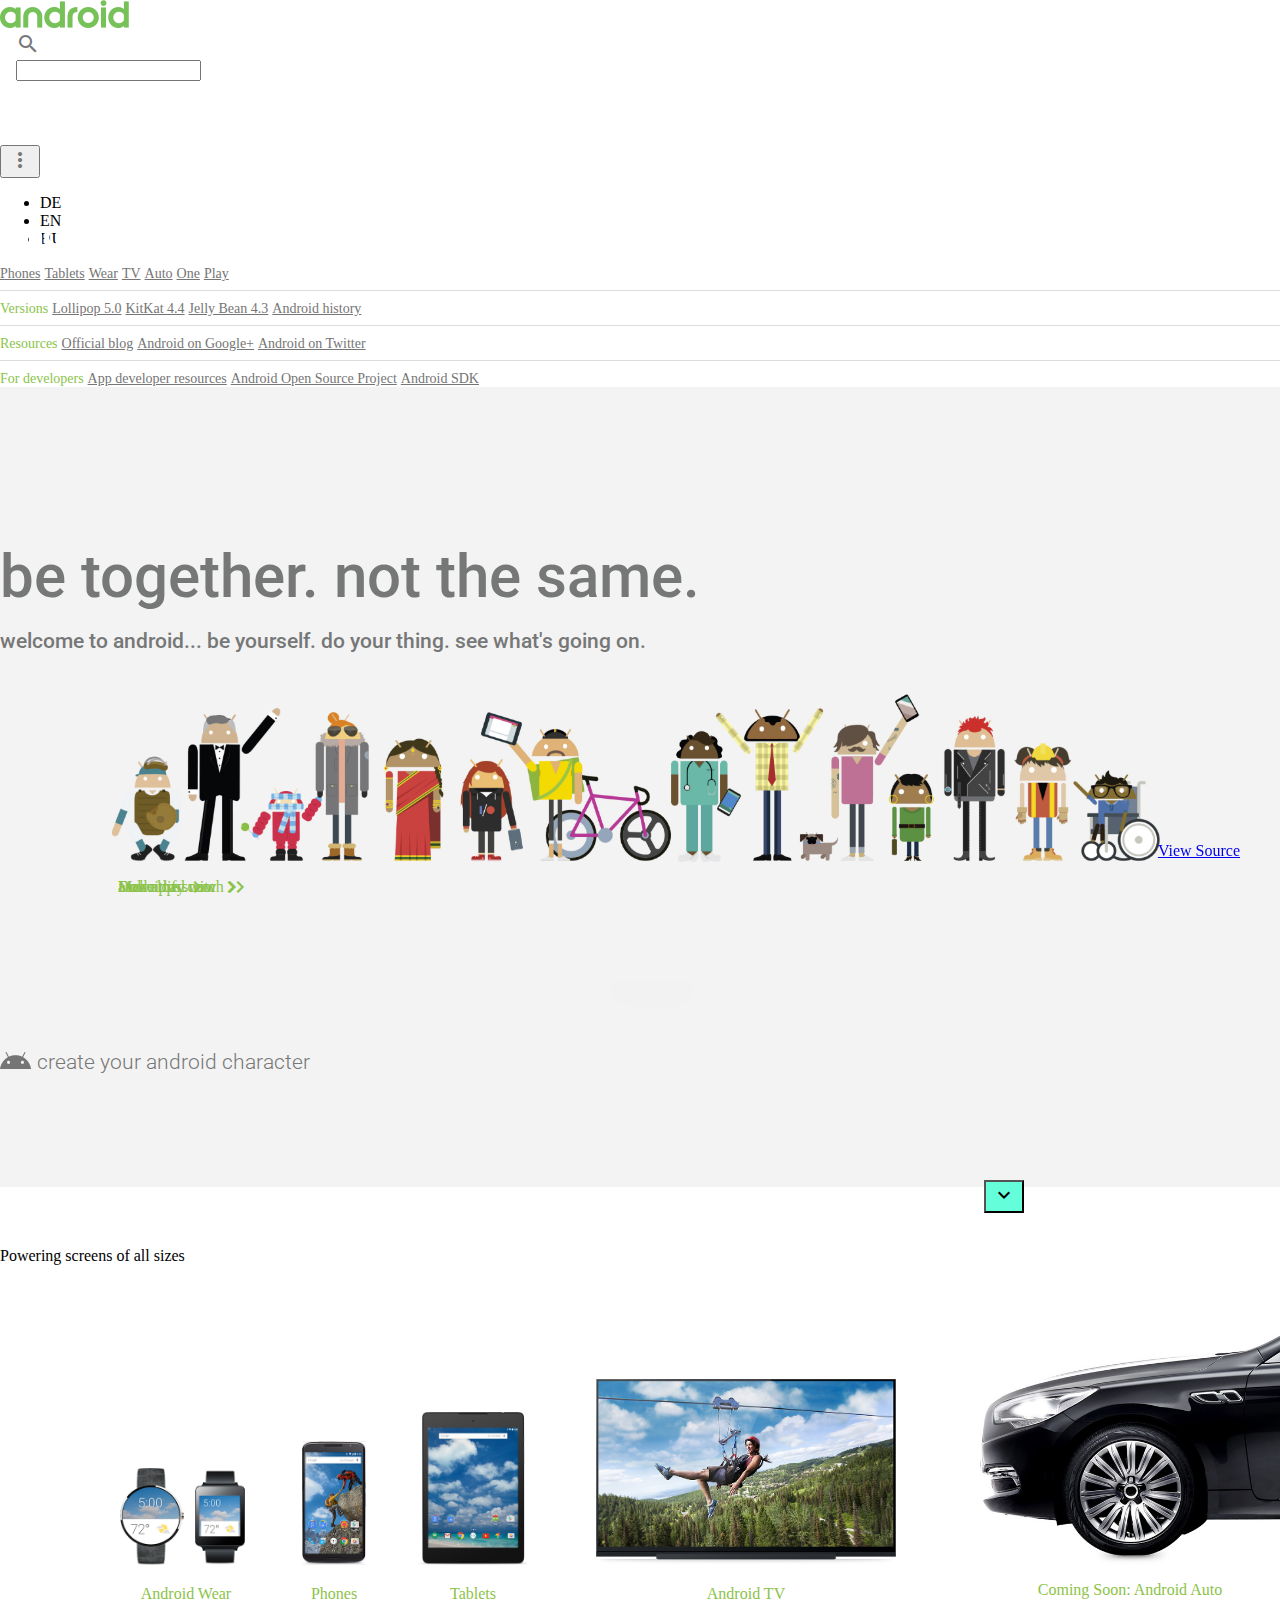
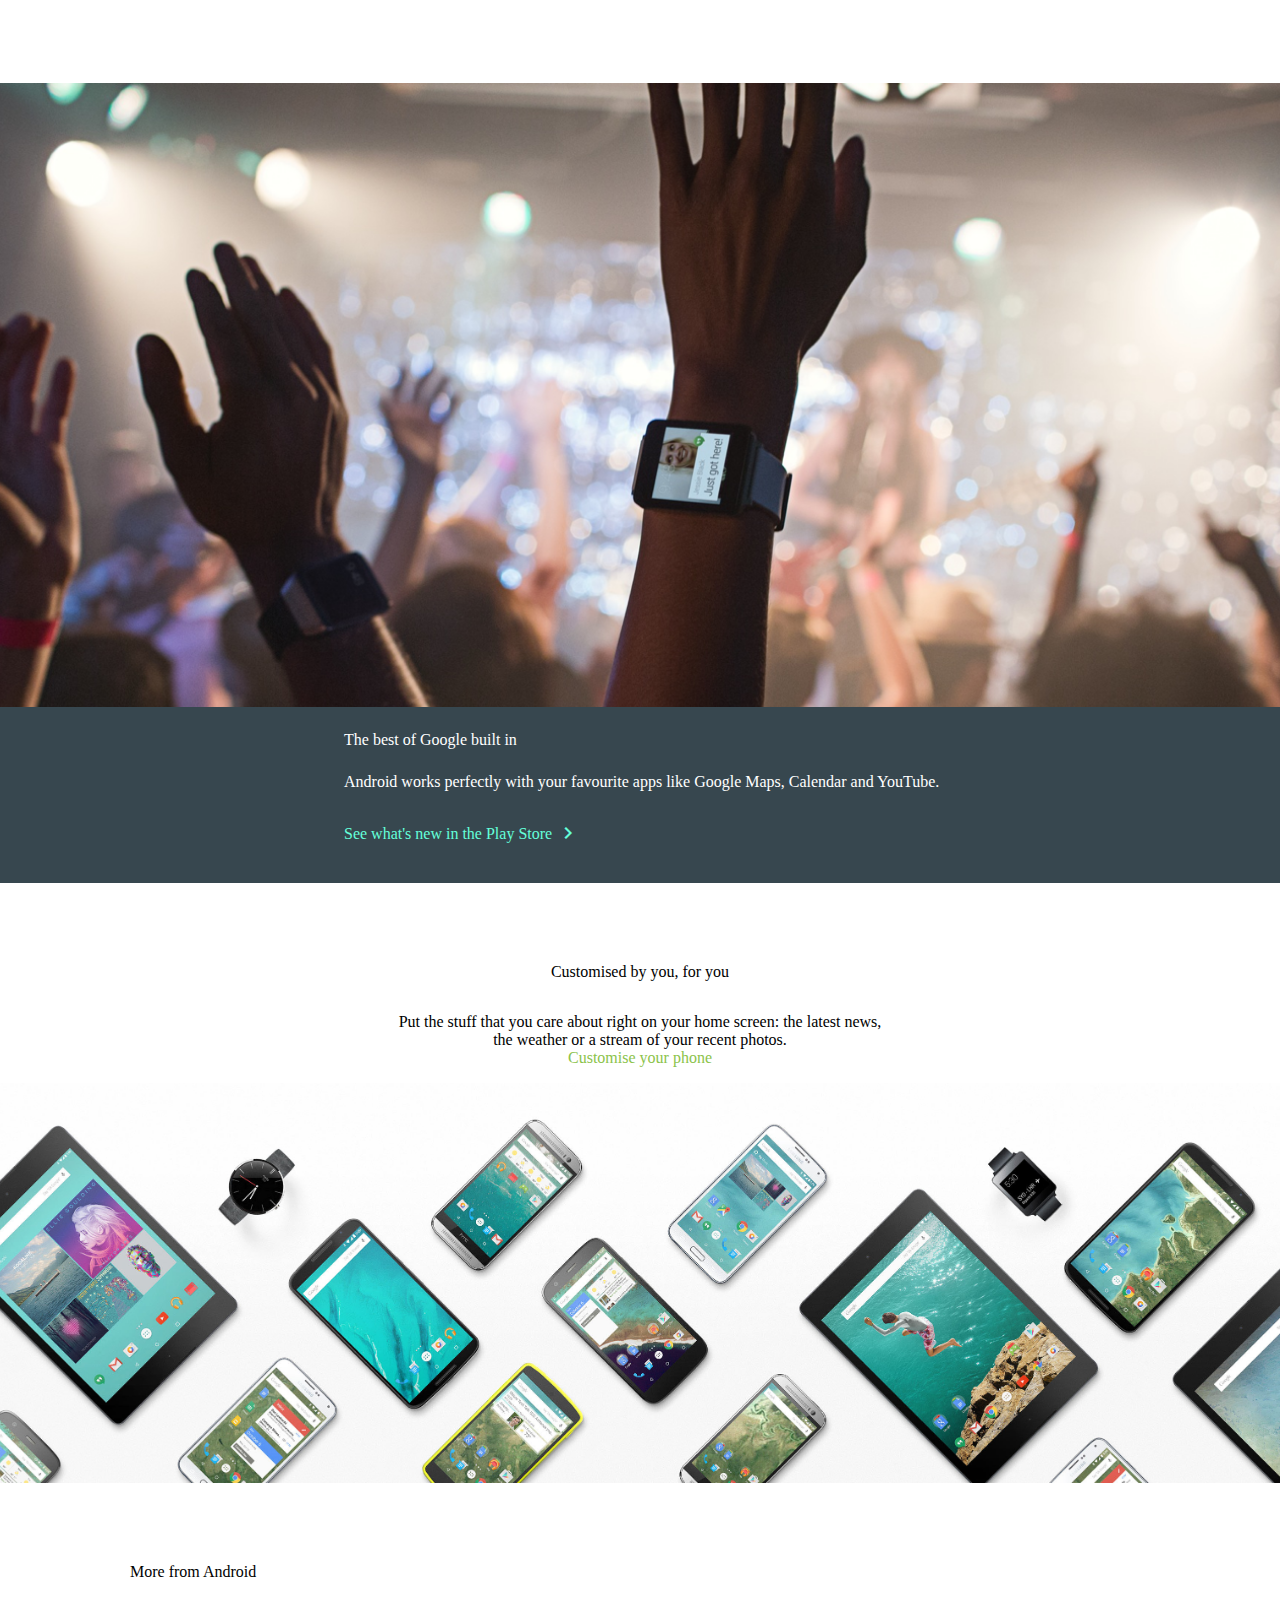
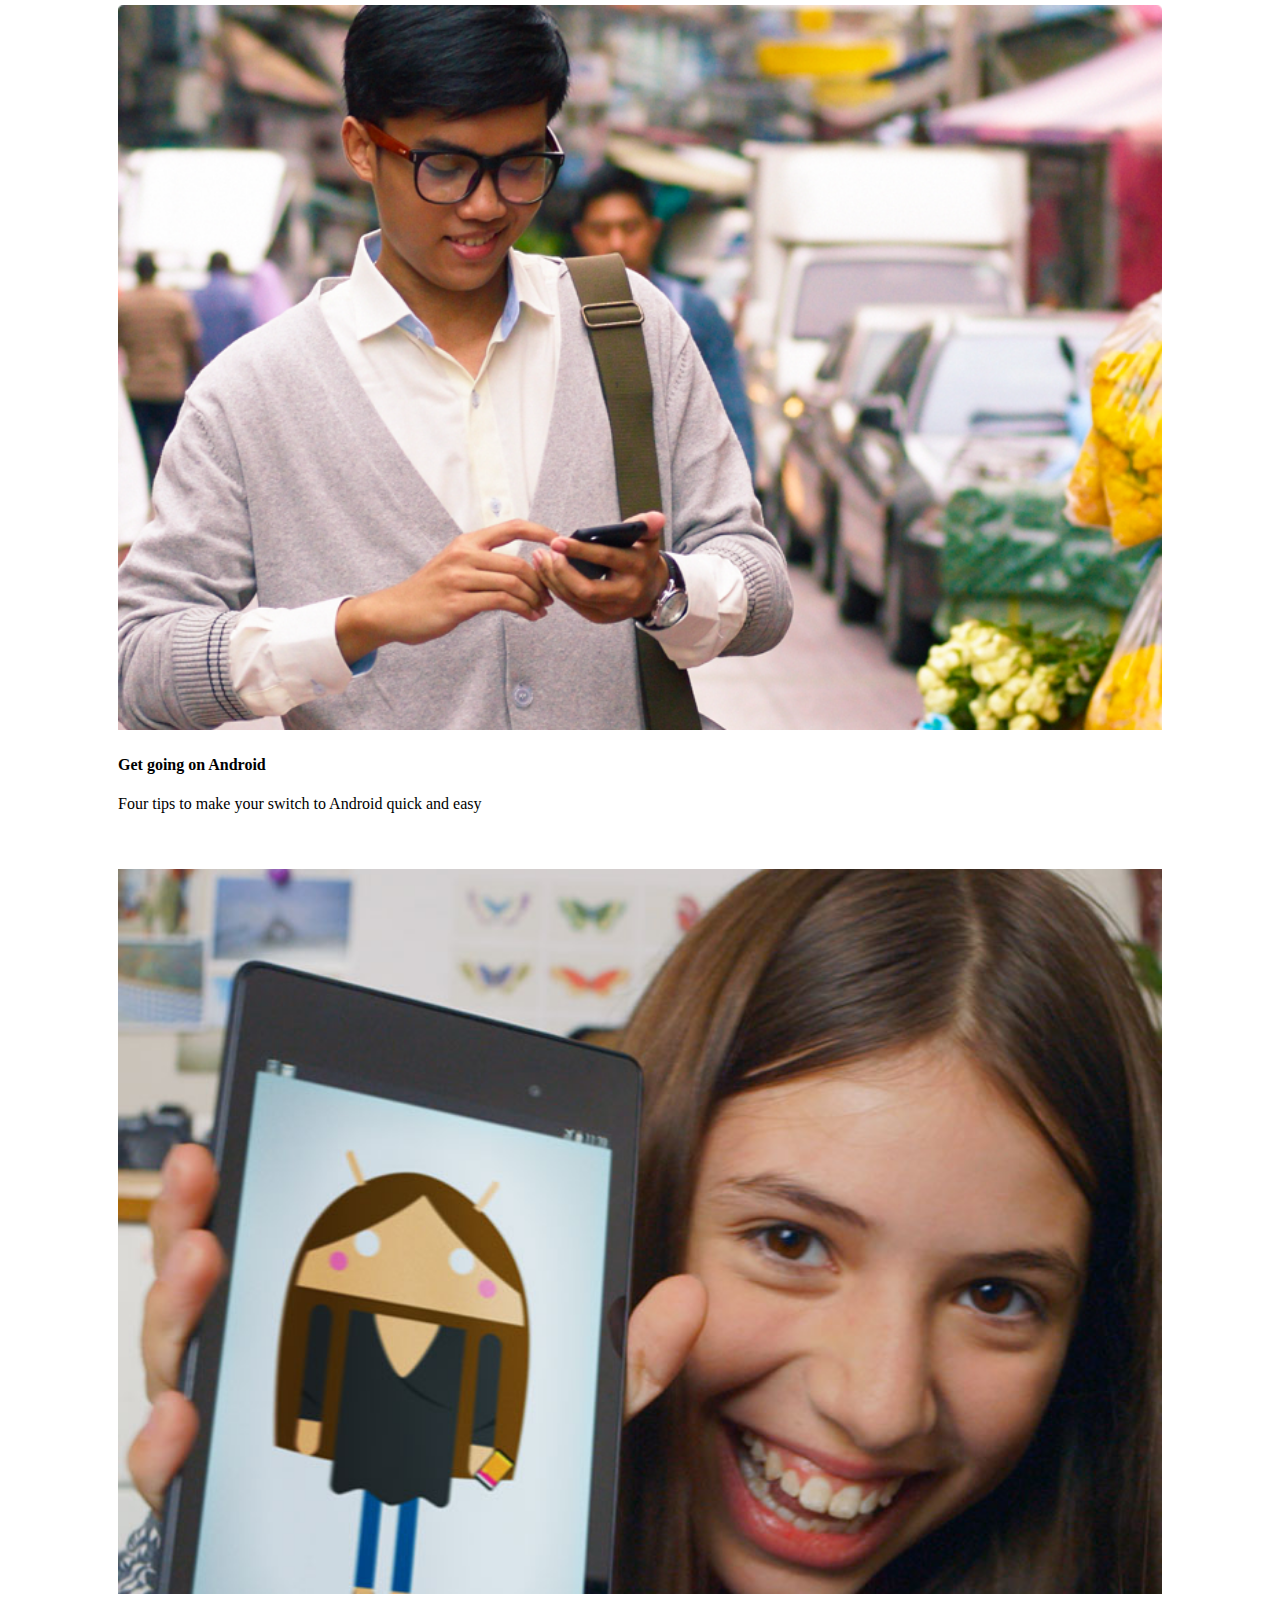
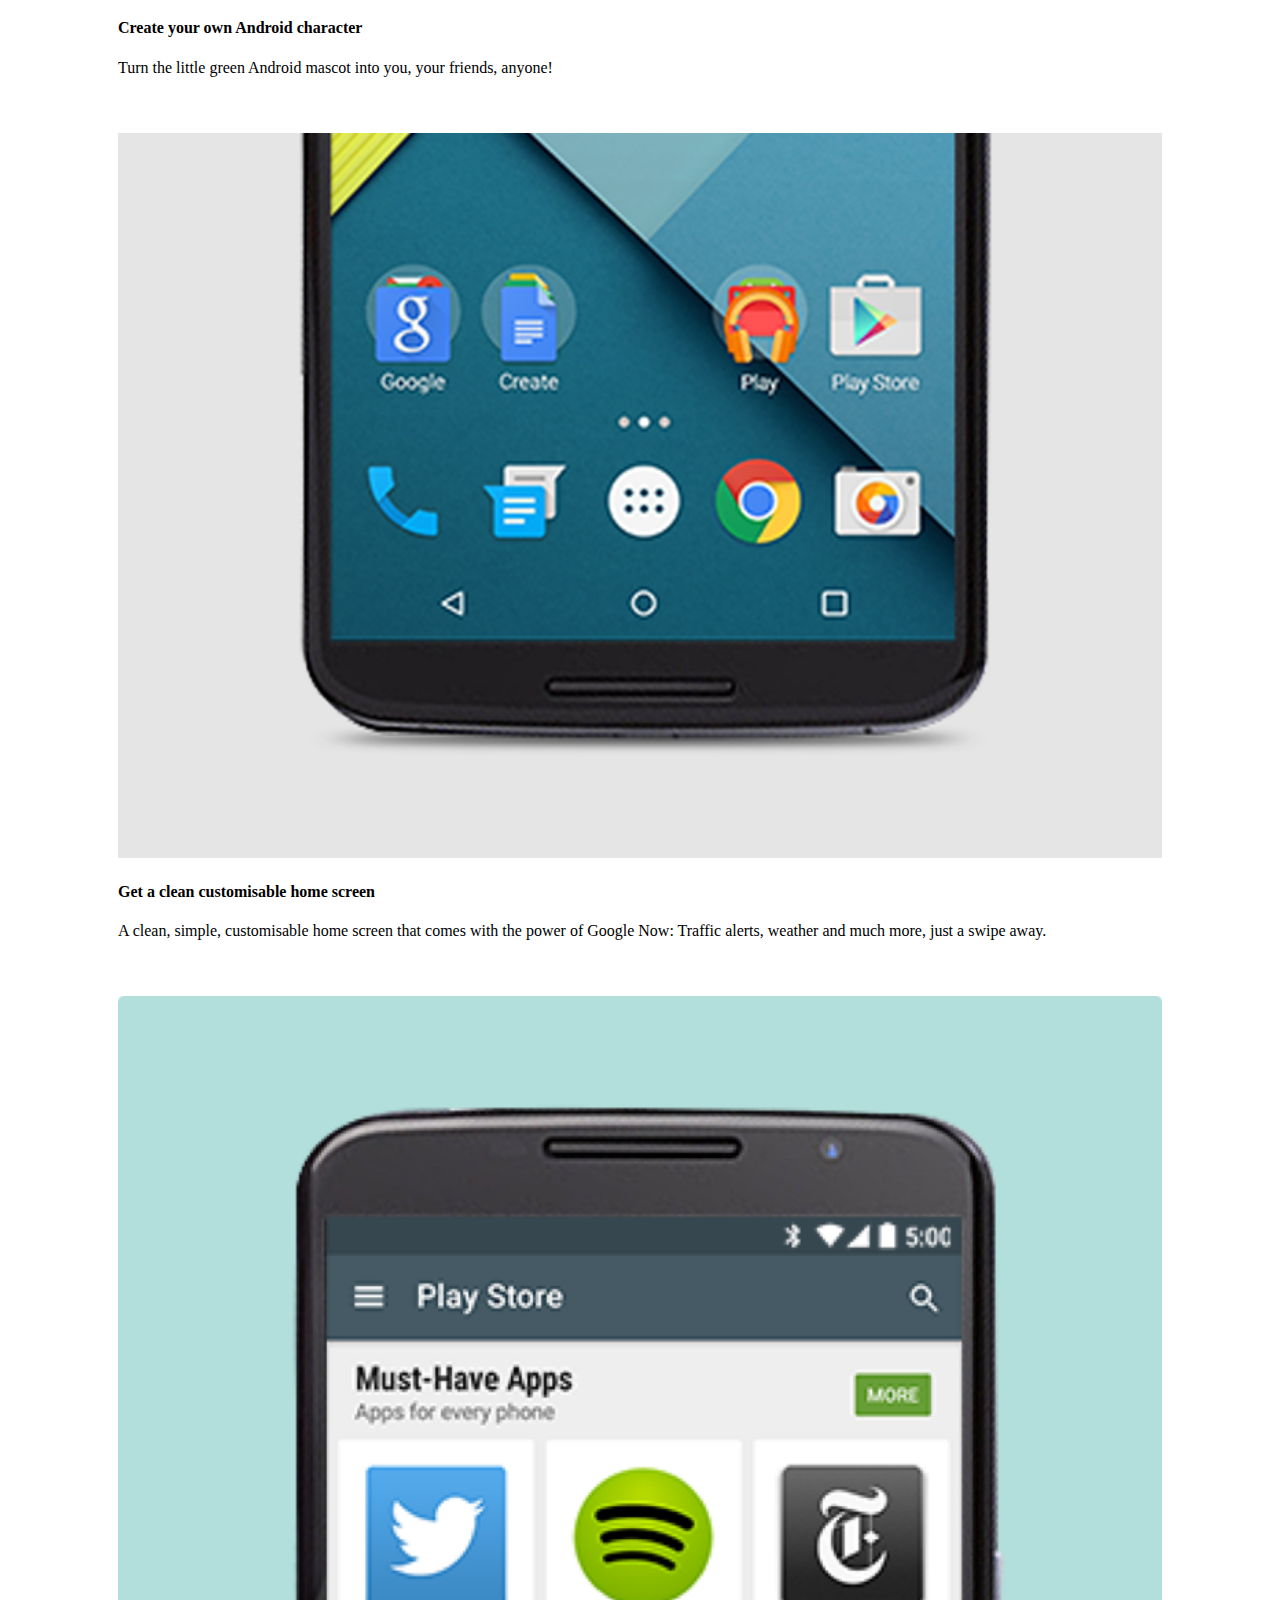
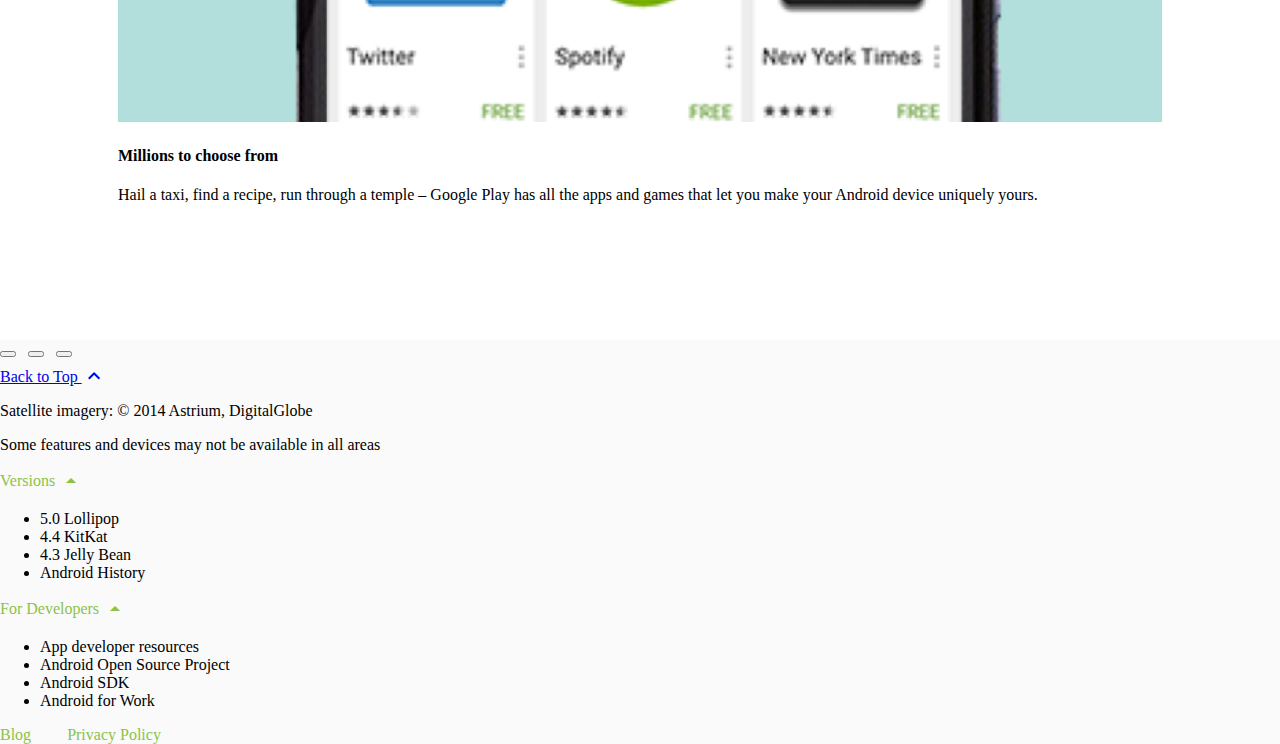
<file: examples/mdl-prototyp-org/index.html>
<!doctype html>
<!--
  Material Design Lite
  Copyright 2015 Google Inc. All rights reserved.

  Licensed under the Apache License, Version 2.0 (the "License");
  you may not use this file except in compliance with the License.
  You may obtain a copy of the License at

      https://www.apache.org/licenses/LICENSE-2.0

  Unless required by applicable law or agreed to in writing, software
  distributed under the License is distributed on an "AS IS" BASIS,
  WITHOUT WARRANTIES OR CONDITIONS OF ANY KIND, either express or implied.
  See the License for the specific language governing permissions and
  limitations under the License
-->

<html lang="en">
  <head>
    <meta charset="utf-8">
    <meta http-equiv="X-UA-Compatible" content="IE=edge">
    <meta name="description" content="Introducing Lollipop, a sweet new take on Android.">
    <meta name="viewport" content="width=device-width, initial-scale=1.0, minimum-scale=1.0">
    <title>Alumniverein der SchulBrücken</title>

    <!-- Page styles -->
    <link rel="stylesheet" href="https://fonts.googleapis.com/css?family=Roboto:regular,bold,italic,thin,light,bolditalic,black,medium&amp;lang=en">
    <link rel="stylesheet" href="https://fonts.googleapis.com/icon?family=Material+Icons">
    <link rel="stylesheet" href="https://code.getmdl.io/1.3.0/material.min.css">
    <link rel="stylesheet" href="styles.css">
    <style>
    #view-source {
      position: fixed;
      display: block;
      right: 0;
      bottom: 0;
      margin-right: 40px;
      margin-bottom: 40px;
      z-index: 900;
    }
    </style>
  </head>
  <body>
    <div class="mdl-layout mdl-js-layout mdl-layout--fixed-header">

      <div class="android-header mdl-layout__header mdl-layout__header--waterfall">
        <div class="mdl-layout__header-row">
          <span class="android-title mdl-layout-title">
            <img class="android-logo-image" src="images/android-logo.png">
          </span>
          <!-- Add spacer, to align navigation to the right in desktop -->
          <div class="android-header-spacer mdl-layout-spacer"></div>
          <div class="android-search-box mdl-textfield mdl-js-textfield mdl-textfield--expandable mdl-textfield--floating-label mdl-textfield--align-right mdl-textfield--full-width">
            <label class="mdl-button mdl-js-button mdl-button--icon" for="search-field">
              <i class="material-icons">search</i>
            </label>
            <div class="mdl-textfield__expandable-holder">
              <input class="mdl-textfield__input" type="text" id="search-field">
            </div>
          </div>
          <!-- Navigation -->
          <div class="android-navigation-container">
            <nav class="android-navigation mdl-navigation">
              <a class="mdl-navigation__link mdl-typography--text-uppercase" href="">Phones</a>
              <a class="mdl-navigation__link mdl-typography--text-uppercase" href="">Tablets</a>
              <a class="mdl-navigation__link mdl-typography--text-uppercase" href="">Wear</a>
              <a class="mdl-navigation__link mdl-typography--text-uppercase" href="">TV</a>
              <a class="mdl-navigation__link mdl-typography--text-uppercase" href="">Auto</a>
              <a class="mdl-navigation__link mdl-typography--text-uppercase" href="">One</a>
              <a class="mdl-navigation__link mdl-typography--text-uppercase" href="">Play</a>
            </nav>
          </div>
          <span class="android-mobile-title mdl-layout-title">
            <img class="android-logo-image" src="images/android-logo.png">
          </span>
          <button class="android-more-button mdl-button mdl-js-button mdl-button--icon mdl-js-ripple-effect" id="more-button">
            <i class="material-icons">more_vert</i>
          </button>
          <ul class="mdl-menu mdl-js-menu mdl-menu--bottom-right mdl-js-ripple-effect" for="more-button">
            <li class="mdl-menu__item">DE</li>
            <li class="mdl-menu__item">EN</li>
            <li class="mdl-menu__item">HU</li>
          </ul>
        </div>
      </div>

      <div class="android-drawer mdl-layout__drawer">
        <span class="mdl-layout-title">
          <img class="android-logo-image" src="images/android-logo-white.png">
        </span>
        <nav class="mdl-navigation">
          <a class="mdl-navigation__link" href="">Phones</a>
          <a class="mdl-navigation__link" href="">Tablets</a>
          <a class="mdl-navigation__link" href="">Wear</a>
          <a class="mdl-navigation__link" href="">TV</a>
          <a class="mdl-navigation__link" href="">Auto</a>
          <a class="mdl-navigation__link" href="">One</a>
          <a class="mdl-navigation__link" href="">Play</a>
          <div class="android-drawer-separator"></div>
          <span class="mdl-navigation__link" href="">Versions</span>
          <a class="mdl-navigation__link" href="">Lollipop 5.0</a>
          <a class="mdl-navigation__link" href="">KitKat 4.4</a>
          <a class="mdl-navigation__link" href="">Jelly Bean 4.3</a>
          <a class="mdl-navigation__link" href="">Android history</a>
          <div class="android-drawer-separator"></div>
          <span class="mdl-navigation__link" href="">Resources</span>
          <a class="mdl-navigation__link" href="">Official blog</a>
          <a class="mdl-navigation__link" href="">Android on Google+</a>
          <a class="mdl-navigation__link" href="">Android on Twitter</a>
          <div class="android-drawer-separator"></div>
          <span class="mdl-navigation__link" href="">For developers</span>
          <a class="mdl-navigation__link" href="">App developer resources</a>
          <a class="mdl-navigation__link" href="">Android Open Source Project</a>
          <a class="mdl-navigation__link" href="">Android SDK</a>
        </nav>
      </div>

      <div class="android-content mdl-layout__content">
        <a name="top"></a>
        <div class="android-be-together-section mdl-typography--text-center">
          <div class="logo-font android-slogan">be together. not the same.</div>
          <div class="logo-font android-sub-slogan">welcome to android... be yourself. do your thing. see what's going on.</div>
          <div class="logo-font android-create-character">
            <a href=""><img src="images/andy.png"> create your android character</a>
          </div>

          <a href="#screens">
            <button class="android-fab mdl-button mdl-button--colored mdl-js-button mdl-button--fab mdl-js-ripple-effect">
              <i class="material-icons">expand_more</i>
            </button>
          </a>
        </div>
        <div class="android-screen-section mdl-typography--text-center">
          <a name="screens"></a>
          <div class="mdl-typography--display-1-color-contrast">Powering screens of all sizes</div>
          <div class="android-screens">
            <div class="android-wear android-screen">
              <a class="android-image-link" href="">
                <img class="android-screen-image" src="images/wear-silver-on.png">
                <img class="android-screen-image" src="images/wear-black-on.png">
              </a>
              <a class="android-link mdl-typography--font-regular mdl-typography--text-uppercase" href="">Android Wear</a>
            </div>
            <div class="android-phone android-screen">
              <a class="android-image-link" href="">
                <img class="android-screen-image" src="images/nexus6-on.jpg">
              </a>
              <a class="android-link mdl-typography--font-regular mdl-typography--text-uppercase" href="">Phones</a>
            </div>
            <div class="android-tablet android-screen">
              <a class="android-image-link" href="">
                <img class="android-screen-image" src="images/nexus9-on.jpg">
              </a>
              <a class="android-link mdl-typography--font-regular mdl-typography--text-uppercase" href="">Tablets</a>
            </div>
            <div class="android-tv android-screen">
              <a class="android-image-link" href="">
                <img class="android-screen-image" src="images/tv-on.jpg">
              </a>
              <a class="android-link mdl-typography--font-regular mdl-typography--text-uppercase" href="">Android TV</a>
            </div>
            <div class="android-auto android-screen">
              <a class="android-image-link" href="">
                <img class="android-screen-image" src="images/auto-on.jpg">
              </a>
              <a class="android-link mdl-typography--font-regular mdl-typography--text-uppercase mdl-typography--text-left" href="">Coming Soon: Android Auto</a>
            </div>
          </div>
        </div>
        <div class="android-wear-section">
          <div class="android-wear-band">
            <div class="android-wear-band-text">
              <div class="mdl-typography--display-2 mdl-typography--font-thin">The best of Google built in</div>
              <p class="mdl-typography--headline mdl-typography--font-thin">
                Android works perfectly with your favourite apps like Google Maps,
                Calendar and YouTube.
              </p>
              <p>
                <a class="mdl-typography--font-regular mdl-typography--text-uppercase android-alt-link" href="">
                  See what's new in the Play Store&nbsp;<i class="material-icons">chevron_right</i>
                </a>
              </p>
            </div>
          </div>
        </div>
        <div class="android-customized-section">
          <div class="android-customized-section-text">
            <div class="mdl-typography--font-light mdl-typography--display-1-color-contrast">Customised by you, for you</div>
            <p class="mdl-typography--font-light">
              Put the stuff that you care about right on your home screen: the latest news, the weather or a stream of your recent photos.
              <br>
              <a href="" class="android-link mdl-typography--font-light">Customise your phone</a>
            </p>
          </div>
          <div class="android-customized-section-image"></div>
        </div>
        <div class="android-more-section">
          <div class="android-section-title mdl-typography--display-1-color-contrast">More from Android</div>
          <div class="android-card-container mdl-grid">
            <div class="mdl-cell mdl-cell--3-col mdl-cell--4-col-tablet mdl-cell--4-col-phone mdl-card mdl-shadow--3dp">
              <div class="mdl-card__media">
                <img src="images/more-from-1.png">
              </div>
              <div class="mdl-card__title">
                 <h4 class="mdl-card__title-text">Get going on Android</h4>
              </div>
              <div class="mdl-card__supporting-text">
                <span class="mdl-typography--font-light mdl-typography--subhead">Four tips to make your switch to Android quick and easy</span>
              </div>
              <div class="mdl-card__actions">
                 <a class="android-link mdl-button mdl-js-button mdl-typography--text-uppercase" href="">
                   Make the switch
                   <i class="material-icons">chevron_right</i>
                 </a>
              </div>
            </div>

            <div class="mdl-cell mdl-cell--3-col mdl-cell--4-col-tablet mdl-cell--4-col-phone mdl-card mdl-shadow--3dp">
              <div class="mdl-card__media">
                <img src="images/more-from-4.png">
              </div>
              <div class="mdl-card__title">
                 <h4 class="mdl-card__title-text">Create your own Android character</h4>
              </div>
              <div class="mdl-card__supporting-text">
                <span class="mdl-typography--font-light mdl-typography--subhead">Turn the little green Android mascot into you, your friends, anyone!</span>
              </div>
              <div class="mdl-card__actions">
                 <a class="android-link mdl-button mdl-js-button mdl-typography--text-uppercase" href="">
                   androidify.com
                   <i class="material-icons">chevron_right</i>
                 </a>
              </div>
            </div>

            <div class="mdl-cell mdl-cell--3-col mdl-cell--4-col-tablet mdl-cell--4-col-phone mdl-card mdl-shadow--3dp">
              <div class="mdl-card__media">
                <img src="images/more-from-2.png">
              </div>
              <div class="mdl-card__title">
                 <h4 class="mdl-card__title-text">Get a clean customisable home screen</h4>
              </div>
              <div class="mdl-card__supporting-text">
                <span class="mdl-typography--font-light mdl-typography--subhead">A clean, simple, customisable home screen that comes with the power of Google Now: Traffic alerts, weather and much more, just a swipe away.</span>
              </div>
              <div class="mdl-card__actions">
                 <a class="android-link mdl-button mdl-js-button mdl-typography--text-uppercase" href="">
                   Download now
                   <i class="material-icons">chevron_right</i>
                 </a>
              </div>
            </div>

            <div class="mdl-cell mdl-cell--3-col mdl-cell--4-col-tablet mdl-cell--4-col-phone mdl-card mdl-shadow--3dp">
              <div class="mdl-card__media">
                <img src="images/more-from-3.png">
              </div>
              <div class="mdl-card__title">
                 <h4 class="mdl-card__title-text">Millions to choose from</h4>
              </div>
              <div class="mdl-card__supporting-text">
                <span class="mdl-typography--font-light mdl-typography--subhead">Hail a taxi, find a recipe, run through a temple – Google Play has all the apps and games that let you make your Android device uniquely yours.</span>
              </div>
              <div class="mdl-card__actions">
                 <a class="android-link mdl-button mdl-js-button mdl-typography--text-uppercase" href="">
                   Find apps
                   <i class="material-icons">chevron_right</i>
                 </a>
              </div>
            </div>
          </div>
        </div>

        <footer class="android-footer mdl-mega-footer">
          <div class="mdl-mega-footer--top-section">
            <div class="mdl-mega-footer--left-section">
              <button class="mdl-mega-footer--social-btn"></button>
              &nbsp;
              <button class="mdl-mega-footer--social-btn"></button>
              &nbsp;
              <button class="mdl-mega-footer--social-btn"></button>
            </div>
            <div class="mdl-mega-footer--right-section">
              <a class="mdl-typography--font-light" href="#top">
                Back to Top
                <i class="material-icons">expand_less</i>
              </a>
            </div>
          </div>

          <div class="mdl-mega-footer--middle-section">
            <p class="mdl-typography--font-light">Satellite imagery: © 2014 Astrium, DigitalGlobe</p>
            <p class="mdl-typography--font-light">Some features and devices may not be available in all areas</p>
          </div>

          <div class="mdl-mega-footer--bottom-section">
            <a class="android-link android-link-menu mdl-typography--font-light" id="version-dropdown">
              Versions
              <i class="material-icons">arrow_drop_up</i>
            </a>
            <ul class="mdl-menu mdl-js-menu mdl-menu--top-left mdl-js-ripple-effect" for="version-dropdown">
              <li class="mdl-menu__item">5.0 Lollipop</li>
              <li class="mdl-menu__item">4.4 KitKat</li>
              <li class="mdl-menu__item">4.3 Jelly Bean</li>
              <li class="mdl-menu__item">Android History</li>
            </ul>
            <a class="android-link android-link-menu mdl-typography--font-light" id="developers-dropdown">
              For Developers
              <i class="material-icons">arrow_drop_up</i>
            </a>
            <ul class="mdl-menu mdl-js-menu mdl-menu--top-left mdl-js-ripple-effect" for="developers-dropdown">
              <li class="mdl-menu__item">App developer resources</li>
              <li class="mdl-menu__item">Android Open Source Project</li>
              <li class="mdl-menu__item">Android SDK</li>
              <li class="mdl-menu__item">Android for Work</li>
            </ul>
            <a class="android-link mdl-typography--font-light" href="">Blog</a>
            <a class="android-link mdl-typography--font-light" href="">Privacy Policy</a>
          </div>

        </footer>
      </div>
    </div>
    <a href="https://github.com/google/material-design-lite/blob/mdl-1.x/templates/android-dot-com/" target="_blank" id="view-source" class="mdl-button mdl-js-button mdl-button--raised mdl-js-ripple-effect mdl-color--accent mdl-color-text--accent-contrast">View Source</a>
    <script src="https://code.getmdl.io/1.3.0/material.min.js"></script>
  </body>
</html>
</file>
<file: examples/mdl-prototyp-org/styles.css>
/**
 * Copyright 2015 Google Inc. All Rights Reserved.
 *
 * Licensed under the Apache License, Version 2.0 (the "License");
 * you may not use this file except in compliance with the License.
 * You may obtain a copy of the License at
 *
 *      http://www.apache.org/licenses/LICENSE-2.0
 *
 * Unless required by applicable law or agreed to in writing, software
 * distributed under the License is distributed on an "AS IS" BASIS,
 * WITHOUT WARRANTIES OR CONDITIONS OF ANY KIND, either express or implied.
 * See the License for the specific language governing permissions and
 * limitations under the License.
 */

body {
  margin: 0;
}

/* Disable ugly boxes around images in IE10 */
a img{
  border: 0px;
}

::-moz-selection {
  background-color: #6ab344;
  color: #fff;
}

::selection {
  background-color: #6ab344;
  color: #fff;
}

.android-search-box .mdl-textfield__input {
  color: rgba(0, 0, 0, 0.87);
}

.android-header .mdl-menu__container {
  z-index: 50;
  margin: 0 !important;
}


.mdl-textfield--expandable {
  width: auto;
}

.android-fab {
  position: absolute;
  right: 20%;
  bottom: -26px;
  z-index: 3;
  background: #64ffda !important;
  color: black !important;
}

.android-mobile-title {
  display: none !important;
}


.android-logo-image {
  height: 28px;
  width: 140px;
}


.android-header {
  overflow: visible;
  background-color: white;
}

  .android-header .material-icons {
    color: #767777 !important;
  }

  .android-header .mdl-layout__drawer-button {
    background: transparent;
    color: #767777;
  }

  .android-header .mdl-navigation__link {
    color: #757575;
    font-weight: 700;
    font-size: 14px;
  }

  .android-navigation-container {
    /* Simple hack to make the overflow happen to the left instead... */
    direction: rtl;
    -webkit-order: 1;
        -ms-flex-order: 1;
            order: 1;
    width: 500px;
    transition: opacity 0.2s cubic-bezier(0.4, 0, 0.2, 1),
        width 0.2s cubic-bezier(0.4, 0, 0.2, 1);
  }

  .android-navigation {
    /* ... and now make sure the content is actually LTR */
    direction: ltr;
    -webkit-justify-content: flex-end;
        -ms-flex-pack: end;
            justify-content: flex-end;
    width: 800px;
  }

  .android-search-box.is-focused + .android-navigation-container {
    opacity: 0;
    width: 100px;
  }


  .android-navigation .mdl-navigation__link {
    display: inline-block;
    height: 60px;
    line-height: 68px;
    background-color: transparent !important;
    border-bottom: 4px solid transparent;
  }

    .android-navigation .mdl-navigation__link:hover {
      border-bottom: 4px solid #8bc34a;
    }

  .android-search-box {
    -webkit-order: 2;
        -ms-flex-order: 2;
            order: 2;
    margin-left: 16px;
    margin-right: 16px;
  }

  .android-more-button {
    -webkit-order: 3;
        -ms-flex-order: 3;
            order: 3;
  }


.android-drawer {
  border-right: none;
}

  .android-drawer-separator {
    height: 1px;
    background-color: #dcdcdc;
    margin: 8px 0;
  }

  .android-drawer .mdl-navigation__link.mdl-navigation__link {
    font-size: 14px;
    color: #757575;
  }

  .android-drawer span.mdl-navigation__link.mdl-navigation__link {
    color: #8bc34a;
  }

  .android-drawer .mdl-layout-title {
    position: relative;
    background: #6ab344;
    height: 160px;
  }

    .android-drawer .android-logo-image {
      position: absolute;
      bottom: 16px;
    }

.android-be-together-section {
  position: relative;
  height: 800px;
  width: auto;
  background-color: #f3f3f3;
  background: url('images/slide01.jpg') center 30% no-repeat;
  background-size: cover;
}

.logo-font {
  font-family: 'Roboto', 'Helvetica', 'Arial', sans-serif;
  line-height: 1;
  color: #767777;
  font-weight: 500;
}

.android-slogan {
  font-size: 60px;
  padding-top: 160px;
}

.android-sub-slogan {
  font-size: 21px;
  padding-top: 24px;
}

.android-create-character {
  font-size: 21px;
  padding-top: 400px;
}

  .android-create-character a {
    text-decoration: none;
    color: #767777;
    font-weight: 300;
  }

.android-screen-section {
  position: relative;
  padding-top: 60px;
  padding-bottom: 80px;
}

.android-screens {
  text-align: right;
  width: 100%;
  white-space: nowrap;
  overflow-x: auto;
}

.android-screen {
  text-align: center;
}

.android-screen .android-link {
  margin-top: 16px;
  display: block;
  z-index: 2;
}

.android-image-link {
  text-decoration: none;
}

.android-wear {
  display: inline-block;
  width: 160px;
  margin-right: 32px;
}

  .android-wear .android-screen-image {
    width: 40%;
    z-index: 1;
  }


.android-phone {
  display: inline-block;
  width: 64px;
  margin-right: 48px;
}

  .android-phone .android-screen-image {
    width: 100%;
    z-index: 1;
  }


.android-tablet {
  display: inline-block;
  width: 110px;
  margin-right: 64px;
}

  .android-tablet .android-screen-image {
    width: 100%;
    z-index: 1;
  }

  .android-tablet .android-link {
    display: block;
    z-index: 2;
  }


.android-tv {
  display: inline-block;
  width: 300px;
  margin-right: 80px;
}

  .android-tv .android-screen-image {
    width: 100%;
    z-index: 1;
  }


.android-auto {
  display: inline-block;
  width: 300px;
  overflow: hidden;
}

  .android-auto .android-screen-image {
    display: block;
    height: 300px;
    z-index: 1;
  }


.android-wear-section {
  position: relative;
  background: url('images/wear.png') center top no-repeat;
  background-size: cover;
  height: 800px;
}

.android-wear-band {
  position: absolute;
  bottom: 0;
  width: 100%;
  text-align: center;
  background-color: #37474f;
}

.android-wear-band-text {
  max-width: 800px;
  margin-left: 25%;
  padding: 24px;
  text-align: left;
  color: white;
}

  .android-wear-band-text p {
    padding-top: 8px;
  }

.android-link {
  text-decoration: none;
  color: #8bc34a !important;
}

  .android-link:hover {
    color: #7cb342 !important;
  }

  .android-link .material-icons {
    position: relative;
    top: -1px;
    vertical-align: middle;
  }

.android-alt-link {
  text-decoration: none;
  color: #64ffda !important;
  font-size: 16px;
}

  .android-alt-link:hover {
    color: #00bfa5 !important;
  }

  .android-alt-link .material-icons {
    position: relative;
    top: 6px;
  }

.android-customized-section {
  text-align: center;
}

.android-customized-section-text {
  max-width: 500px;
  margin-left: auto;
  margin-right: auto;
  padding: 80px 16px 0 16px;
}

  .android-customized-section-text p {
    padding-top: 16px;
  }

.android-customized-section-image {
  background: url('images/devices.jpg') center top no-repeat;
  background-size: cover;
  height: 400px;
}

.android-more-section {
  padding: 80px 0;
  max-width: 1044px;
  margin-left: auto;
  margin-right: auto;
}

  .android-more-section .android-section-title {
    margin-left: 12px;
    padding-bottom: 24px;
  }

.android-card-container {
}

  .android-card-container .mdl-card__media {
    overflow: hidden;
    background: transparent;
  }

    .android-card-container .mdl-card__media img {
      width: 100%;
    }

  .android-card-container .mdl-card__title {
    background: transparent;
    height: auto;
  }

  .android-card-container .mdl-card__title-text {
    color: black;
    height: auto;
  }

  .android-card-container .mdl-card__supporting-text {
    height: auto;
    color: black;
    padding-bottom: 56px;
  }

  .android-card-container .mdl-card__actions {
    position: absolute;
    bottom: 0;
  }

  .android-card-container .mdl-card__actions a {
    border-top: none;
    font-size: 16px;
  }

.android-footer {
  background-color: #fafafa;
  position: relative;
}

  .android-footer a:hover {
    color: #8bc34a;
  }

  .android-footer .mdl-mega-footer--top-section::after {
    border-bottom: none;
  }

  .android-footer .mdl-mega-footer--middle-section::after {
    border-bottom: none;
  }

  .android-footer .mdl-mega-footer--bottom-section {
    position: relative;
  }

  .android-footer .mdl-mega-footer--bottom-section a {
    margin-right: 2em;
  }

  .android-footer .mdl-mega-footer--right-section a .material-icons {
    position: relative;
    top: 6px;
  }


.android-link-menu:hover {
  cursor: pointer;
}


/**** Mobile layout ****/
@media (max-width: 900px) {
  .android-navigation-container {
    display: none;
  }

  .android-title {
    display: none !important;
  }

  .android-mobile-title {
    display: block !important;
    position: absolute;
    left: calc(50% - 70px);
    top: 12px;
    transition: opacity 0.2s cubic-bezier(0.4, 0, 0.2, 1);
  }

  /* WebViews in iOS 9 break the "~" operator, and WebViews in OS X 10.10 break
     consecutive "+" operators in some cases. Therefore, we need to use both
     here to cover all the bases. */
  .android.android-search-box.is-focused ~ .android-mobile-title,
  .android-search-box.is-focused + .android-navigation-container + .android-mobile-title {
    opacity: 0;
  }

  .android-more-button {
    display: none;
  }

  .android-search-box.is-focused {
    width: calc(100% - 48px);
  }

  .android-search-box .mdl-textfield__expandable-holder {
    width: 100%;
  }

  .android-be-together-section {
    height: 350px;
  }

  .android-slogan {
    font-size: 26px;
    margin: 0 16px;
    padding-top: 24px;
  }

  .android-sub-slogan {
    font-size: 16px;
    margin: 0 16px;
    padding-top: 8px;
  }

  .android-create-character {
    padding-top: 200px;
    font-size: 16px;
  }

  .android-create-character img {
    height: 12px;
  }

  .android-fab {
    display: none;
  }

  .android-wear-band-text {
    margin-left: 0;
    padding: 16px;
  }

  .android-footer .mdl-mega-footer--bottom-section {
    display: none;
  }
}
</file>
